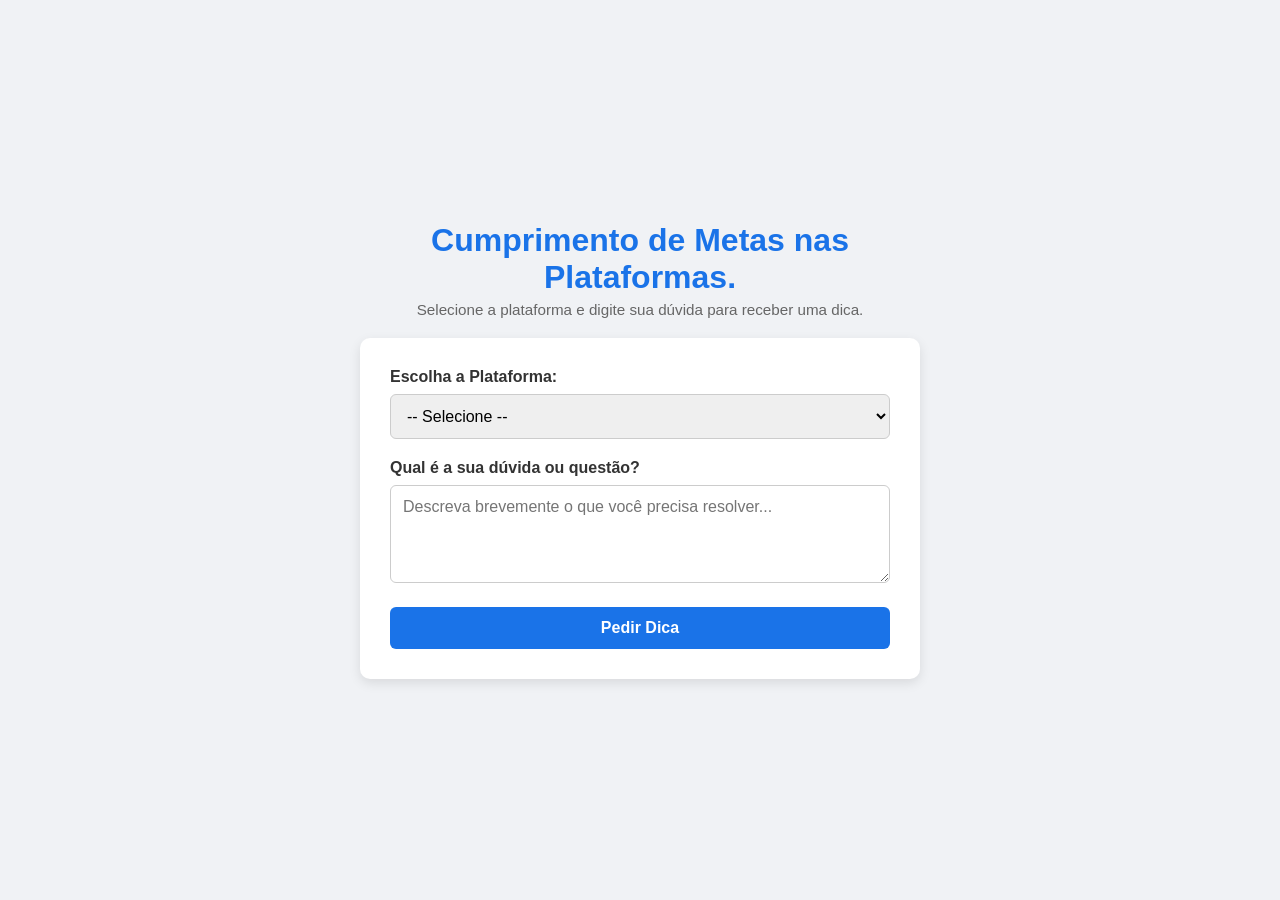
<file: index.html>
<!DOCTYPE html>
<html lang="pt-BR">
<head>
    <meta charset="UTF-8">
    <meta name="viewport" content="width=device-width, initial-scale=1.0">
    <title>Trabalho.</title>
    <link rel="stylesheet" href="style.css">
</head>
<body>
    <div class="container">
        <header>
            <h1>Cumprimento de Metas nas Plataformas.</h1>
            <p>Selecione a plataforma e digite sua dúvida para receber uma dica.</p>
        </header>
        <main class="card">
            <div class="form-group">
                <label for="plataforma">Escolha a Plataforma:</label>
                <select id="plataforma">
                    <option value="">-- Selecione --</option>
                    <option value="leia">Leia Paraná</option>
                    <option value="redacao">Redação Paraná</option>
                    <option value="ingles">Inglês Paraná</option>
                </select>
            </div>
            <div class="form-group">
                <label for="duvida">Qual é a sua dúvida ou questão?</label>
                <textarea id="duvida" rows="4" placeholder="Descreva brevemente o que você precisa resolver..."></textarea>
            </div>
            <button id="btnEnviar">Pedir Dica</button>
            <div id="resultado" class="hidden">
                <h3>Orientação:</h3>
                <div id="conteudoResposta"></div>
            </div>
        </main>
    </div>
    <script src="script.js"></script>
</body>
</html>
</file>
<file: style.css>
* {
    margin: 0;
    padding: 0;
    box-sizing: border-box;
    font-family: 'Segoe UI', Tahoma, Geneva, Verdana, sans-serif;
}
body {
    background-color: #f0f2f5;
    color: #333;
    display: flex;
    justify-content: center;
    align-items: center;
    min-height: 100vh;
}
.container {
    width: 100%;
    max-width: 600px;
    padding: 20px;
}
header {
    text-align: center;
    margin-bottom: 20px;
}
header h1 {
    color: #1a73e8;
    margin-bottom: 5px;
}
header p {
    color: #666;
    font-size: 0.95rem;
}
.card {
    background: #fff;
    padding: 30px;
    border-radius: 10px;
    box-shadow: 0 4px 12px rgba(0, 0, 0, 0.1);
}
.form-group {
    margin-bottom: 20px;
}
label {
    display: block;
    margin-bottom: 8px;
    font-weight: 600;
}
select, textarea {
    width: 100%;
    padding: 12px;
    border: 1px solid #ccc;
    border-radius: 6px;
    font-size: 1rem;
    outline: none;
    transition: border-color 0.2s;
}
select:focus, textarea:focus {
    border-color: #1a73e8;
}
button {
    width: 100%;
    background-color: #1a73e8;
    color: white;
    border: none;
    padding: 12px;
    font-size: 1rem;
    font-weight: bold;
    border-radius: 6px;
    cursor: pointer;
    transition: background-color 0.2s;
}
button:hover {
    background-color: #1557b0;
}
.hidden {
    display: none;
}
#resultado {
    margin-top: 25px;
    padding: 15px;
    background-color: #e8f0fe;
    border-left: 5px solid #1a73e8;
    border-radius: 4px;
}
#resultado h3 {
    margin-bottom: 8px;
    color: #1a73e8;
    font-size: 1.1rem;
}
</file>
